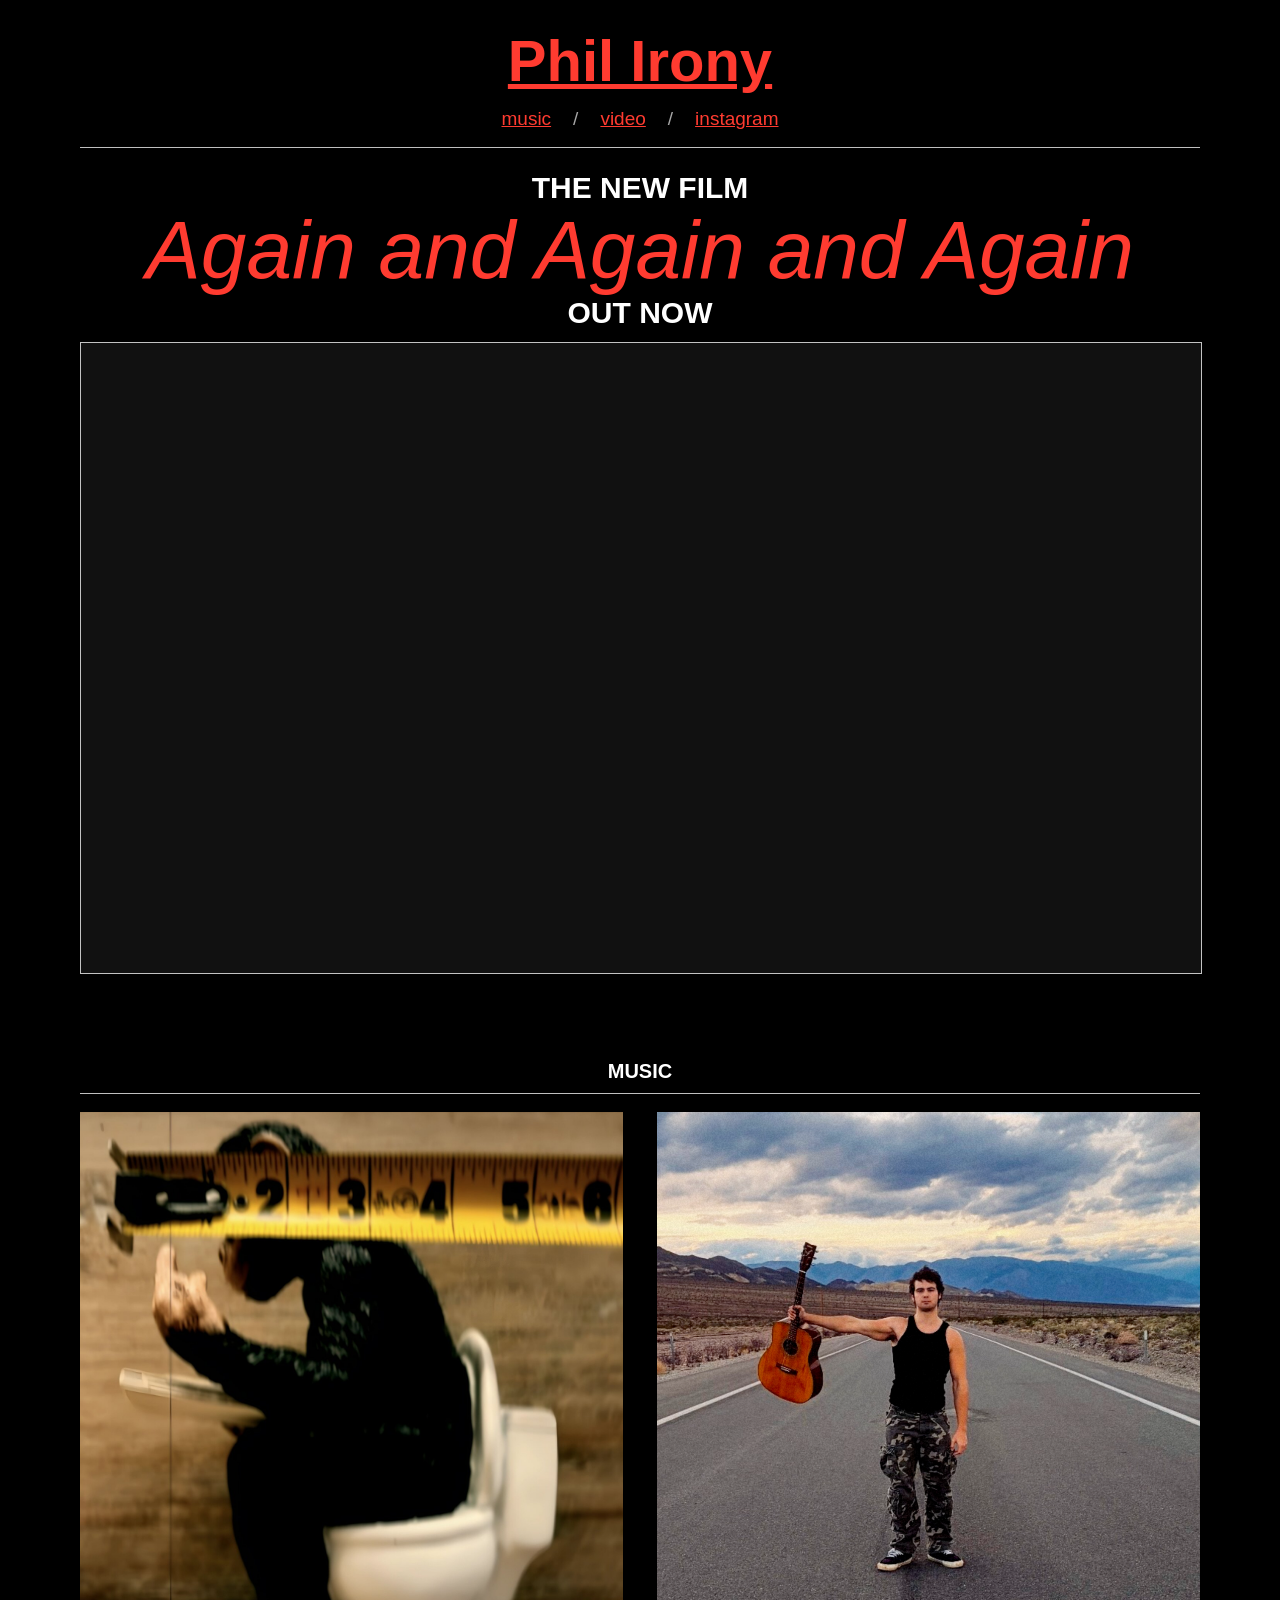
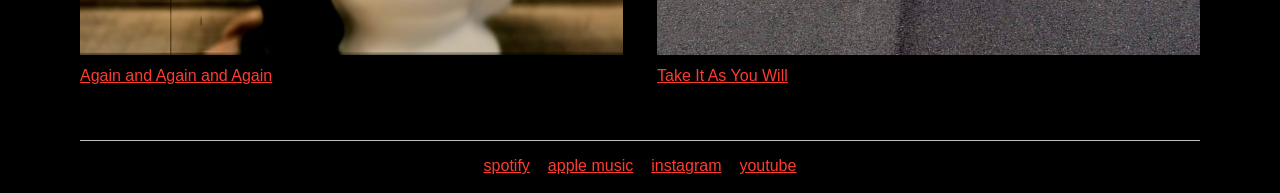
<file: index.html>
<!DOCTYPE html>
<html lang="en">
<head>
  <meta charset="UTF-8">
  <meta name="viewport" content="width=device-width, initial-scale=1.0">
  <meta name="description" content="Music and films by Phil Irony.">
  <title>Phil Irony</title>
  <link rel="stylesheet" href="style.css?v=film-home-1">
</head>

<body>

<main class="home">
    <header class="home-header">
        <a class="home-name" href="index.html">Phil Irony</a>
        <nav class="home-nav" aria-label="Main navigation">
            <a href="#music">music</a>
            <span>/</span>
            <a href="#film">video</a>
            <span>/</span>
            <a href="https://www.instagram.com/phil.irony/" target="_blank" rel="noopener noreferrer">instagram</a>
        </nav>
    </header>

    <section class="featured-film" id="film">
        <div class="film-heading">
            <p>THE NEW FILM</p>
            <h1>Again and Again and Again</h1>
            <p>OUT NOW</p>
        </div>

        <div class="video-frame">
            <iframe
                src="https://www.youtube.com/embed/cfjmFs1l35c"
                title="Again and Again and Again by Phil Irony"
                allow="accelerometer; autoplay; clipboard-write; encrypted-media; gyroscope; picture-in-picture; web-share"
                referrerpolicy="strict-origin-when-cross-origin"
                allowfullscreen>
            </iframe>
        </div>
    </section>

    <section class="music-section" id="music">
        <p class="section-label">MUSIC</p>

        <div class="release-grid">
            <article class="release-card">
                <a href="ep2.html">
                    <img class="album-cover" src="Again and Again and Again.jpg" alt="Again and Again and Again">
                </a>
                <a class="release-title" href="ep2.html">Again and Again and Again</a>
            </article>

            <article class="release-card">
                <a href="ep1.html">
                    <img class="album-cover" src="EP1.png" alt="Take It As You Will">
                </a>
                <a class="release-title" href="ep1.html">Take It As You Will</a>
            </article>
        </div>
    </section>

    <div class="bottom-links">
        <a href="https://open.spotify.com/artist/69qoSF35NxEwvkqIJ1cYDh" target="_blank" rel="noopener noreferrer">spotify</a>
        <a href="https://music.apple.com/us/artist/phil-irony/1895203218" target="_blank" rel="noopener noreferrer">apple music</a>
        <a href="https://www.instagram.com/phil.irony/" target="_blank" rel="noopener noreferrer">instagram</a>
        <a href="https://music.youtube.com/channel/UC3ixc5yNg5zxXjvX2o9F77Q" target="_blank" rel="noopener noreferrer">youtube</a>
    </div>

</main>

</body>
</html>
</file>
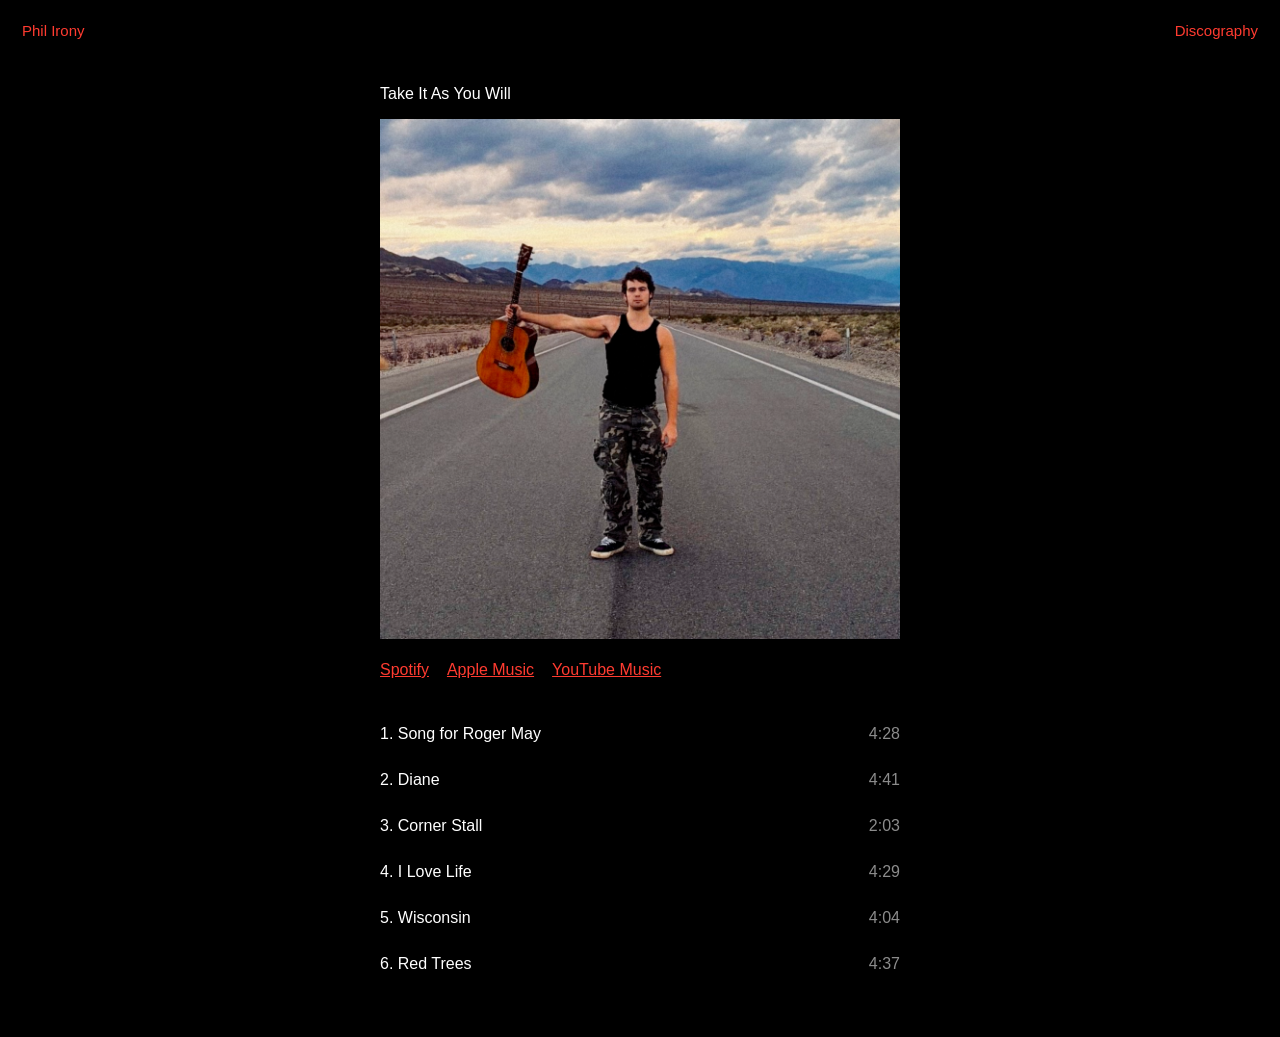
<file: ep1.html>
<!DOCTYPE html>
<html lang="en">

<head>
  <meta charset="UTF-8">
  <meta name="viewport" content="width=device-width, initial-scale=1.0">
  <meta name="description" content="Take It As You Will by Phil Irony.">
  <title>Take It As You Will — Phil Irony</title>
  <link rel="stylesheet" href="style.css?v=original-layout-2">
</head>

<body>

  <div class="top-left">
    <a href="index.html">Phil Irony</a>
  </div>

  <div class="top-right">
    <a href="index.html">Discography</a>
  </div>

  <main class="album-page">

    <h1 class="small-title">Take It As You Will</h1>

    <img class="album-cover" src="EP1.png" alt="Take It As You Will">

    <div class="listen-links">

      <a href="https://open.spotify.com/album/5eJX8p972xTOa2HErSQIDi" target="_blank" rel="noopener noreferrer">
        Spotify
      </a>

      <a href="https://music.apple.com/us/album/take-it-as-you-will-ep/1895780229" target="_blank" rel="noopener noreferrer">
        Apple Music
      </a>

      <a href="https://music.youtube.com/playlist?list=OLAK5uy_l3bh7Btkum42LGNYXlIhWF9naFrjrGvus" target="_blank" rel="noopener noreferrer">
        YouTube Music
      </a>

    </div>

    <div class="tracklist">

      <details>
        <summary>1. Song for Roger May <span>4:28</span></summary>
        <p>
There was a man named Roger May<br>
He don’t want too much<br>
The people say he wants your skin<br>
Treated him as such<br>
He’s got no money to his name<br>
He believed in fate<br>
He saved a child from a burning house<br>
They locked him up in state<br><br>

You give them more They take<br>
Don’t wait for recognition They don’t care<br><br>

One day he had a revelation This isn’t anyway to live<br>
Now he’s walking down the city streets Shotgun at his feet<br>
Nobody cared to thank him then Now they run in fear<br>
Forgotten all the good he’s done The truth is hard to kill<br><br>

You give them more They take<br>
Don’t wait for recognition They don’t care<br><br>

“You haven’t taken all there is!”<br>
He walks behind an older woman<br>
He puts the gun against her head But he doesn’t shoot her yet<br><br>

You play These games With yourself<br>
Nobody around you<br>
Ignorance Of the truth<br><br>

The ones that create The life you take for granted<br>
You kick them to the curb Have them begging you for money As you’re using all their goods<br><br>

He sees a loathsome dog Within the street As he’s reminded of himself<br>
He drops the gun As he runs into the road<br>
Still no one cares To mark their tomb
        </p>
      </details>

      <details>
        <summary>2. Diane <span>4:41</span></summary>
        <p>
Always know That somebody can hurt you<br>
Too much thought Isn’t always a good thing<br>
Squeeze him right Now he’s whimpering softly<br>
You’re just a child<br>
They can’t help feeling gauntly<br><br>

Your nails Digging in Breaking skin<br>
Why don’t you move inside his head?<br>
Disguise Big surprise<br>
Love this role<br>
Why don’t you let him know?<br><br>

So Go Your way And fly While you’re still standing<br>
You can break Control And be Free<br><br>

Oh Diane Won’t you tell me a story?<br>
Mother’s gone And she won’t be returning<br>
Scared of dark Now you’re taking him with you<br>
When will you Finally smother your plaything?<br><br>

Your nails Digging in Breaking skin<br>
Why don’t you move inside his head?<br>
Disguise Big surprise<br>
Love this role<br>
Why don’t you let him know?<br><br>

So Go Your way And fly While you’re still standing<br>
You can break Control And be Free<br><br>

Well I thought I would finally have retribution But In the end What I found was the victim will tame the abuser<br>
As they descend Into pulling the rope on each-other’s nooses<br>
They won’t comprehend<br>
There’s denial but nothing will cause satisfaction Like a mutual end<br><br>

Your nails Digging in Breaking skin<br>
Why don’t you move inside his head?<br>
Disguise Big surprise<br>
Love this role<br>
Why don’t you let him know?<br><br>

So Go Your way And fly While you’re still standing<br>
You can break Control And be Free
        </p>
      </details>

      <details>
        <summary>3. Corner Stall <span>2:03</span></summary>
        <p>
Oh well I guess there ain’t No place To settle down While they’re Prancing All around<br><br>

Like an opera Where they’ve Turned off all the sound For an act that’s more profound<br><br>

Can't you find yourselves another corner stall?<br><br>

Sticky lips While I’m professing To the floor<br>
And he’s getting Her the door<br><br>

Quite effectively Her hips the other way<br>
With a smile that Wants to play<br><br>

Can't you find yourselves another corner stall?<br><br>

I don’t want to sell my soul<br>
The simple methods Work too slow<br>
Choosing leaves you All alone<br>
So now Tell a brother What you know<br>
For the days Such as these To go Home Now<br>
Stupid notions Empty skulls<br><br>

Can't you find yourselves another corner stall?
        </p>
      </details>

      <details>
        <summary>4. I Love Life <span>4:29</span></summary>
        <p>
I don’t know anybody<br>
Personal experiences matter<br>
I don’t own anybody<br>
Overwhelming rivers known to swallow<br>
I can’t stand ordinary<br>
Don’t expect understanding<br>
Find a goal not a sorrow<br>
Acting like a fool to not expire<br><br>

I don’t mind I just wanna find Some time to be myself For real<br><br>

There’s a man on the highway Laying there, but he ain’t suicidal<br>
They’re enraged; he ain’t trying Looking at the sky, no motivation<br>
Faces strained, overbearing<br>
Seems to feel like he’s living<br>
Every day has a meaning It just matters if you wanna find it<br><br>

I don’t mind I just wanna find Some time to be myself For real<br><br>

Won’t you find me someone who is free?<br>
Someone with a sense of decency<br>
The herd has now decreed what must be done<br>
Soon there won’t be no one free alone<br><br>

They scurry around And corner him<br>
Nowhere to run<br>
The look in their eyes Of wolves at the end of A gun<br><br>

They drag by his shirt And flailing hands And feet<br>
The sense of a mass Corrupt with Certainty<br><br>

With blood on the walls They crush his skull And feast<br>
Consuming him whole To indulge in what feels Real
        </p>
      </details>

      <details>
        <summary>5. Wisconsin <span>4:04</span></summary>
        <p>
I’ve been Awaiting for my friend<br>
I know She’ll show up here Again<br><br>

So what Gives you The motivation now?<br>
Soulless hate To trample on the sinless flower on the ground<br>
It can’t be helped<br>
The world keeps turning So must I<br><br>

I know I haven’t got the crowd<br>
I’ve been Addicted and profound<br><br>

So what Gives you The motivation now?<br>
Soulless hate To trample on the sinless flower on the ground<br>
It can’t be helped<br>
The world keeps turning So must I<br><br>

Single-file toddlers Shoulders shrugging, watching snidely Otherwise<br>
Superstition’s sponsor You'll be cutting out your heart While they’ll be watching From the side That’s cozy<br>
Sometimes nobody gets you<br><br>

So what Gives you The motivation now?<br>
Soulless hate To trample on the sinless flower on the ground<br>
It can’t be helped<br>
The world keeps turning So must I<br><br>

Single-file toddlers Shoulders shrugging, watching snidely Otherwise<br>
Superstition’s sponsor You'll be cutting out your heart While they’ll be watching From the side That’s cozy<br>
Sometimes nobody gets you
        </p>
      </details>

      <details>
        <summary>6. Red Trees <span>4:37</span></summary>
        <p>
I’m scared of knowing you<br>
I need to see your eyes<br>
Cannot let you go<br><br>

We die a little on the inside But it’s fine<br>
Cannot live without it<br><br>

Half of the time I don’t know if I’m alive<br>
You fill my days<br><br>

I live through saving you Though you make me survive<br>
There’s always failure Here<br><br>

We lay here in the snow Lost as to where There is to go To exist In this moment For a second more<br><br>

Now foreign autumns Your eyes no longer blue<br>
Fragile yet so true<br><br>

Remember days that The leaves Were green and new?<br>
Burn just as we do<br><br>

Don’t mind a little pain<br>
It’s never all in vain<br>
It keeps from drowning Here<br><br>

We lay here in the snow Lost as to where There is to go To exist In this moment For a second more<br><br>

I can’t stand here any longer<br>
Can’t afford to lie again<br>
I don’t mean to be a bother<br>
Killing myself to live for you<br>
Lay your piece Inside the coffin<br>
You remain inside my soul<br>
Crushing waters Bury me here<br><br>

People congregate to pain<br><br>

What you wanted from this life Mostly rather tragic<br>
I can’t tell you What you want What you’ve probably Heard before<br>
I’ve been down Many different miles<br>
Seen too many rainy days<br>
You’ve got to create Your reasons To go on<br><br>

So go Find your way<br><br>

I can’t stand here any longer<br>
Can’t afford to lie again<br>
I don’t mean to be a bother<br>
Killing myself to live for you<br>
Lay your piece Inside the coffin<br>
You remain inside my soul<br>
Crushing waters Bury me here<br><br>

I cannot let you go But I can’t save you<br>
All of my efforts Gone<br>
There is no breakthrough<br>
There’s no returning home<br>
Why did I choose to know?<br>
I think I’m scared to hear the truth
        </p>
      </details>

    </div>

  </main>

</body>
</html>
</file>
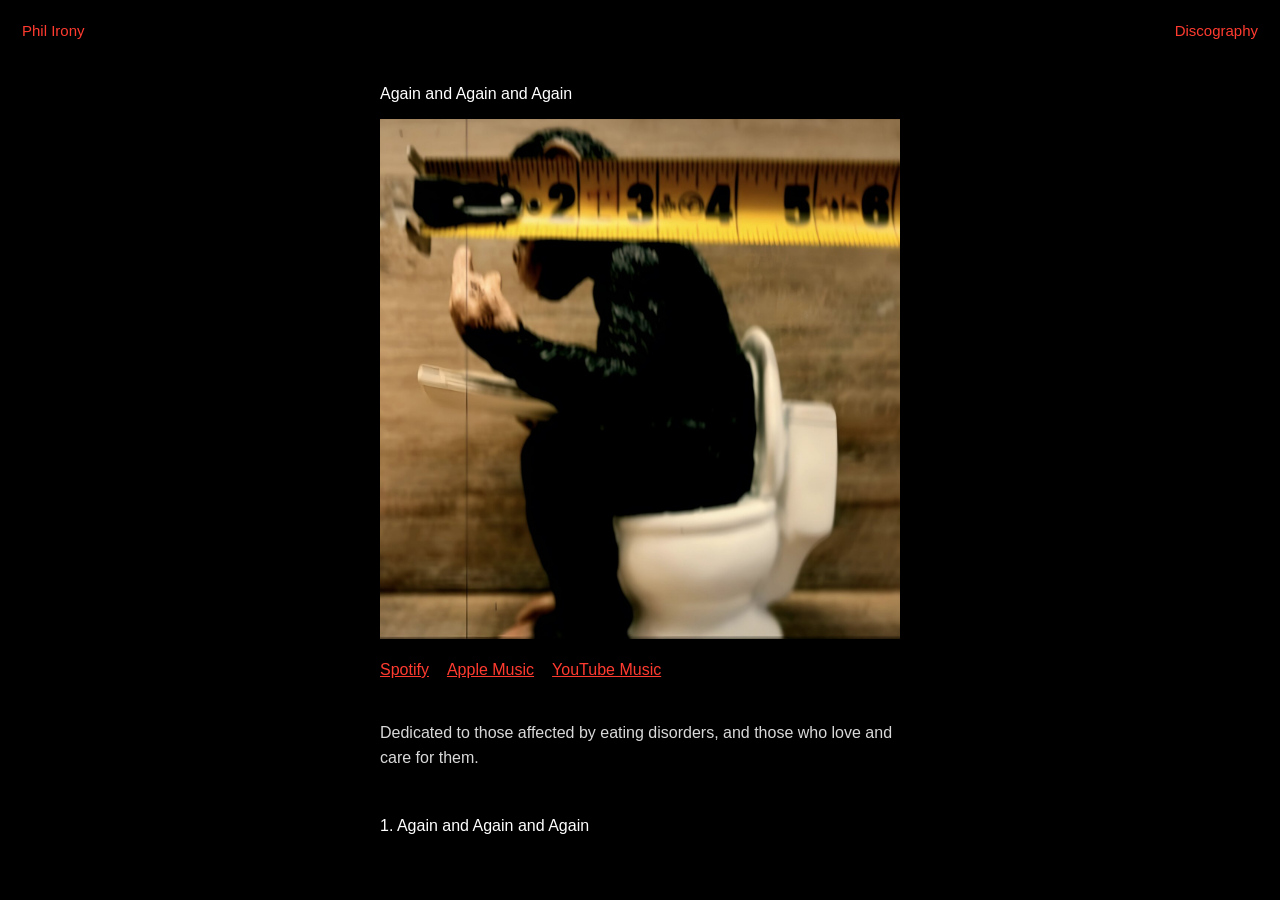
<file: ep2.html>
<!DOCTYPE html>
<html lang="en">
<head>
  <meta charset="UTF-8">
  <meta name="viewport" content="width=device-width, initial-scale=1.0">
  <meta name="description" content="Again and Again and Again — a film and song by Phil Irony.">
  <title>Again and Again and Again — Phil Irony</title>
  <link rel="stylesheet" href="style.css?v=original-layout-2">
</head>
<body>
  <div class="top-left">
    <a href="index.html">Phil Irony</a>
  </div>

  <div class="top-right">
    <a href="index.html">Discography</a>
  </div>

  <main class="album-page">
    <h1 class="small-title">Again and Again and Again</h1>

    <img class="album-cover" src="Again and Again and Again.jpg" alt="Again and Again and Again artwork">

    <div class="listen-links">
      <a href="https://open.spotify.com/artist/69qoSF35NxEwvkqIJ1cYDh" target="_blank" rel="noopener noreferrer">
        Spotify
      </a>

      <a href="https://music.apple.com/us/artist/phil-irony/1895203218" target="_blank" rel="noopener noreferrer">
        Apple Music
      </a>

      <a href="https://music.youtube.com/channel/UC3ixc5yNg5zxXjvX2o9F77Q" target="_blank" rel="noopener noreferrer">
        YouTube Music
      </a>
    </div>

    <p class="project-note">
      Dedicated to those affected by eating disorders, and those who love and care for them.
    </p>

    <div class="tracklist">
      <details>
        <summary>1. Again and Again and Again</summary>
        <p>
i don’t wanna love just to feel a body living in my soul all alone<br><br>

you don’t wanna eat just to fuel my worries you never received them at home<br><br>

guess we both expel our problems knowing what they do to those around us<br>
again and again and again<br><br>

i don’t want the fights over self abuses sitting in the bathrooms on floors<br><br>

i don’t want the achings of selfish moanings feeling lead astray with no clothes<br><br>

guess we both expel our problems knowing what they do to those around us<br>
again and again and again<br><br>

your head was in the clouds<br>
shadows gripping at your throat<br>
tell yourself it’s one more troubled thought of squeamish anxious bloat<br><br>

i’m packed inside with feathers mocking days that drag me by<br>
i enjoy the tastes of colored fruits with laxatives and dyes<br>
i walk in actor’s sunny steps<br>
i’m waking up with holes<br>
the world’s enjoying eating me<br>
i’m clawing out it’s moles<br><br>

i’m packed inside with feathers mocking days that drag me by<br>
i enjoy the tastes of colored fruits with laxatives and dyes<br>
i walk in actor’s sunny steps<br>
i’m waking up with holes<br>
the world’s enjoying eating me<br>
i’m clawing out it’s moles<br><br>

i’m packed inside with feathers mocking days that drag me by<br>
i enjoy the tastes of colored fruits with laxatives and dyes<br>
i walk in actor’s sunny steps<br>
i’m waking up with holes<br>
the world’s enjoying eating me<br>
i’m clawing out it’s moles<br><br>

i’m packed inside with feathers mocking days that drag me by<br>
i enjoy the tastes of colored fruits with laxatives and dyes<br>
i walk in actor’s sunny steps<br>
i’m waking up with holes<br>
the world’s enjoying eating me<br>
i’m clawing out it’s moles<br><br>

i’m packed inside with feathers mocking days that drag me by<br>
i enjoy the tastes of colored fruits with laxatives and dyes<br>
i walk in actor’s sunny steps<br>
i’m waking up with holes<br>
the world’s enjoying eating me<br>
i’m clawing out it’s moles<br><br>

i’m packed inside with feathers mocking days that drag me by<br>
i enjoy the tastes of colored fruits with laxatives and dyes<br>
i walk in actor’s sunny steps<br>
i’m waking up with holes<br>
the world’s enjoying eating me<br>
i’m clawing out it’s moles<br><br>

i’m packed inside with feathers mocking days that drag me by<br>
i enjoy the tastes of colored fruits with laxatives and dyes<br>
i walk in actor’s sunny steps<br>
i’m waking up with holes<br>
the world’s enjoying eating me<br>
i’m clawing out it’s moles
        </p>
      </details>
    </div>
  </main>
</body>
</html>
</file>
<file: style.css>
body {
    background: #000;
    color: #fff;
    font-family: Avenir, "Avenir Next", Helvetica, Arial, sans-serif;
    margin: 0;
    font-size: 16px;
}

a {
    color: inherit;
    text-decoration: none;
}

a:hover {
    text-decoration: underline;
}

/* Navigation */

.top-left,
.top-right {
    position: fixed;
    top: 22px;
    z-index: 10;
    font-size: 15px;
}

.top-left {
    left: 22px;
}

.top-right {
    right: 22px;
}

.top-left a,
.top-right a {
    color: #ff3b30;
}

/* Main page layout */

.album-page {
    width: 520px;
    max-width: calc(100vw - 44px);
    margin: 85px auto 60px;
}

.home {
    width: min(1120px, calc(100vw - 44px));
    margin: 32px auto 18px;
}

.home-header {
    text-align: center;
    border-bottom: 1px solid rgba(255, 255, 255, 0.75);
    padding-bottom: 17px;
}

.home-name {
    display: inline-block;
    color: #ff3b30;
    font-size: clamp(38px, 5vw, 58px);
    font-weight: 600;
    line-height: 1;
    text-decoration: underline;
}

.home-nav {
    display: flex;
    justify-content: center;
    align-items: center;
    flex-wrap: wrap;
    gap: 22px;
    margin-top: 18px;
    font-size: 19px;
}

.home-nav a {
    color: #ff3b30;
    text-decoration: underline;
}

.home-nav span {
    color: rgba(255, 255, 255, 0.65);
}

.featured-film {
    padding-top: 24px;
}

.film-heading {
    text-align: center;
    margin-bottom: 14px;
    line-height: 1.05;
}

.film-heading p {
    margin: 0;
    font-size: clamp(18px, 2.5vw, 30px);
    font-weight: 600;
}

.film-heading h1 {
    margin: 6px 0 7px;
    color: #ff3b30;
    font-size: clamp(38px, 7vw, 82px);
    font-style: italic;
    font-weight: 500;
    line-height: 0.98;
}

.video-frame {
    position: relative;
    width: 100%;
    aspect-ratio: 16 / 9;
    background: #111;
    border: 1px solid rgba(255, 255, 255, 0.75);
}

.video-frame iframe {
    position: absolute;
    inset: 0;
    width: 100%;
    height: 100%;
    border: 0;
}

.music-section {
    margin-top: 86px;
}

.section-label {
    margin: 0 0 18px;
    padding-bottom: 10px;
    border-bottom: 1px solid rgba(255, 255, 255, 0.75);
    text-align: center;
    font-size: 20px;
    font-weight: 600;
}

.release-grid {
    display: grid;
    grid-template-columns: repeat(2, minmax(0, 1fr));
    gap: 34px;
}

.release-card .release-title {
    display: inline-block;
    margin-top: 12px;
    color: #ff3b30;
    text-decoration: underline;
}

.intro-message {
    margin: 0 0 85px;
    line-height: 1.55;
}

.intro-message p {
    margin: 0;
}

.intro-message p + p {
    margin-top: 55px;
}

.small-title {
    margin: 0 0 16px;
    font-size: 16px;
    font-weight: normal;
}

.home .small-title:not(:first-of-type) {
    margin-top: 55px;
}

/* Artwork */

.album-cover {
    display: block;
    width: 100%;
    height: auto;
}

.project-note {
    margin: 22px 0 42px;
    line-height: 1.55;
    color: rgba(255, 255, 255, 0.85);
}

/* Homepage links */

.bottom-links {
    display: flex;
    justify-content: center;
    flex-wrap: wrap;
    gap: 18px;
    margin: 55px 0 0;
    padding: 16px 0 0;
    border-top: 1px solid rgba(255, 255, 255, 0.75);
}

.bottom-links a,
.listen-links a {
    color: #ff3b30;
    text-decoration: underline;
}

/* Album streaming links */

.listen-links {
    display: flex;
    flex-wrap: wrap;
    gap: 18px;
    margin: 22px 0 42px;
}

/* Track list */

.tracklist {
    margin-top: 30px;
}

details {
    margin-bottom: 20px;
}

summary {
    cursor: pointer;
    list-style: none;
    padding: 4px 0;
}

summary::-webkit-details-marker {
    display: none;
}

summary span {
    float: right;
    color: rgba(255, 255, 255, 0.55);
}

details p {
    margin: 18px 0 30px;
    line-height: 1.55;
    color: rgba(255, 255, 255, 0.85);
}

/* Mobile */

@media (max-width: 600px) {
    .top-left {
        left: 16px;
        top: 16px;
    }

    .top-right {
        right: 16px;
        top: 16px;
    }

    .album-page {
        max-width: calc(100vw - 32px);
        margin-top: 72px;
    }

    .home {
        width: calc(100vw - 32px);
        margin-top: 22px;
    }

    .home-header {
        padding-bottom: 14px;
    }

    .home-nav {
        gap: 11px;
        margin-top: 14px;
        font-size: 16px;
    }

    .featured-film {
        padding-top: 20px;
    }

    .film-heading {
        margin-bottom: 12px;
    }

    .music-section {
        margin-top: 62px;
    }

    .release-grid {
        grid-template-columns: 1fr;
        gap: 42px;
    }

    .intro-message {
        margin-bottom: 70px;
    }

    .intro-message p + p {
        margin-top: 45px;
    }

    .listen-links {
        gap: 14px;
    }
}
</file>
